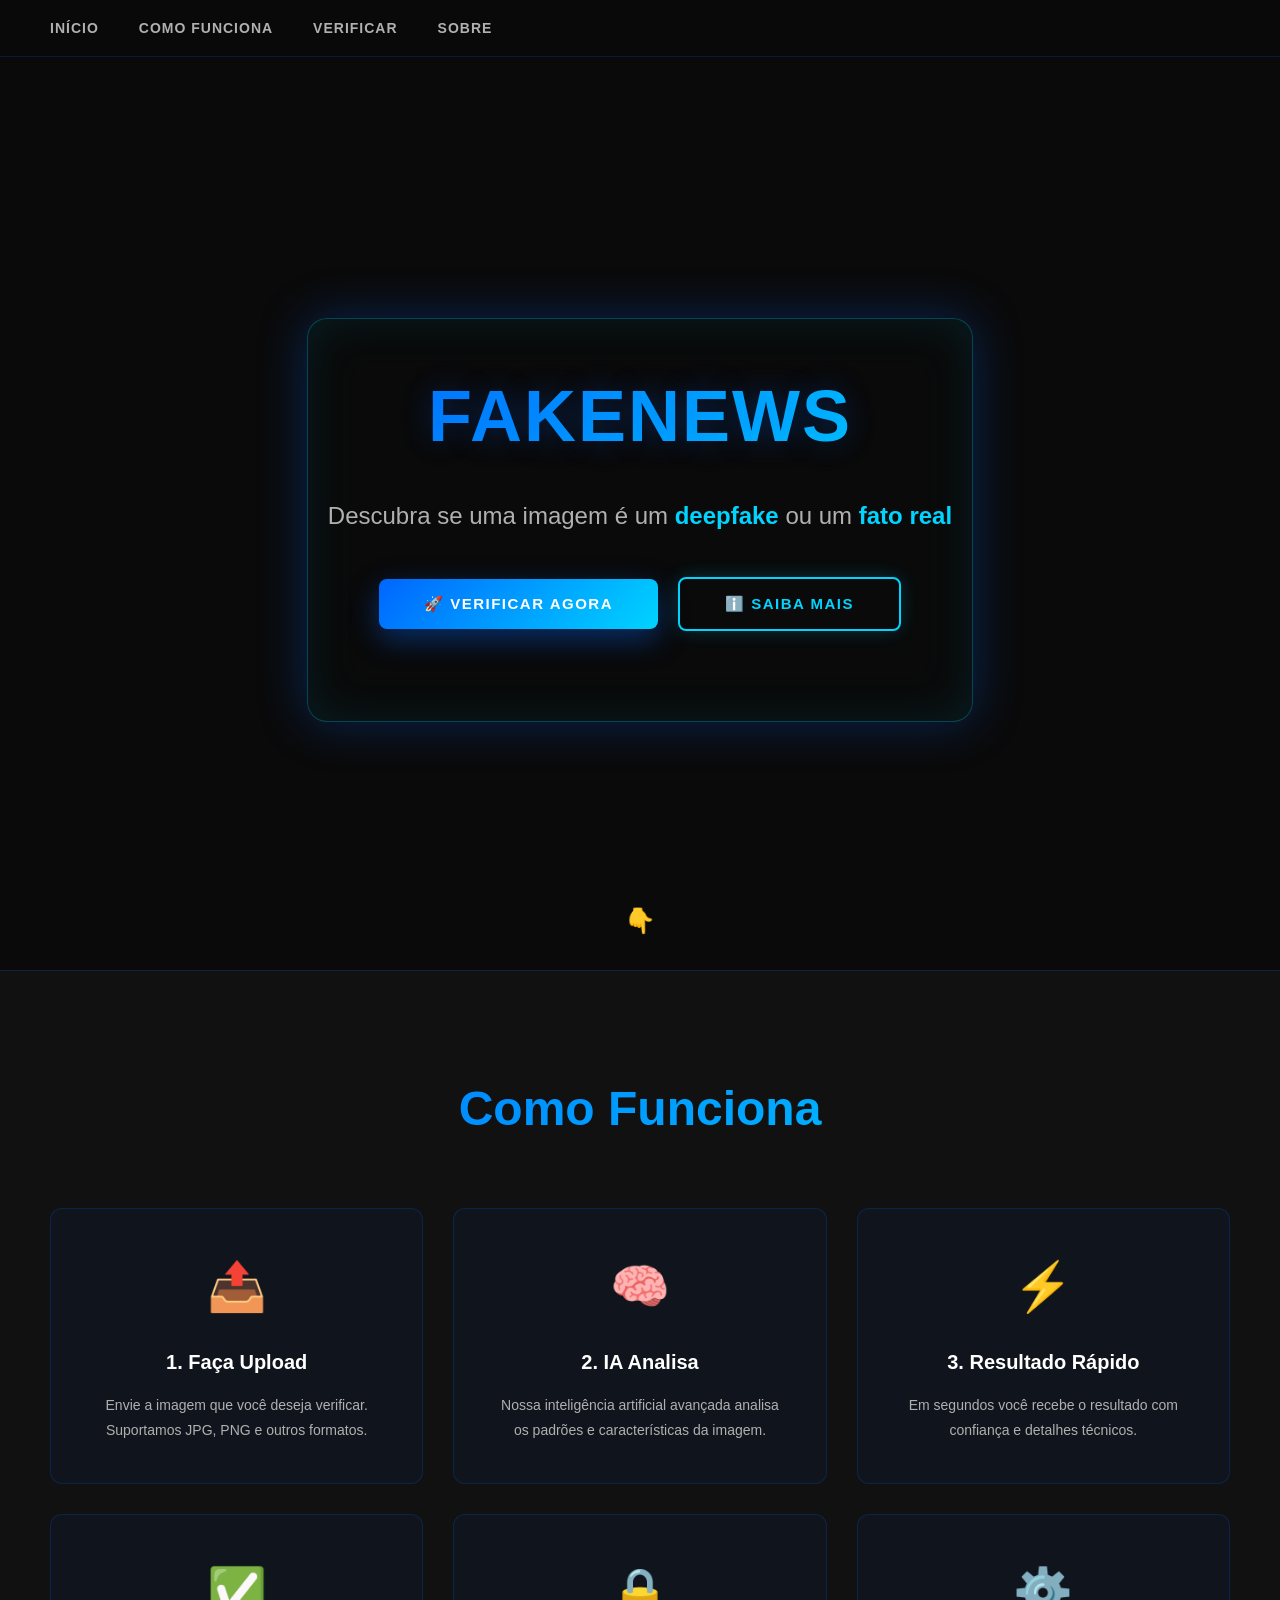
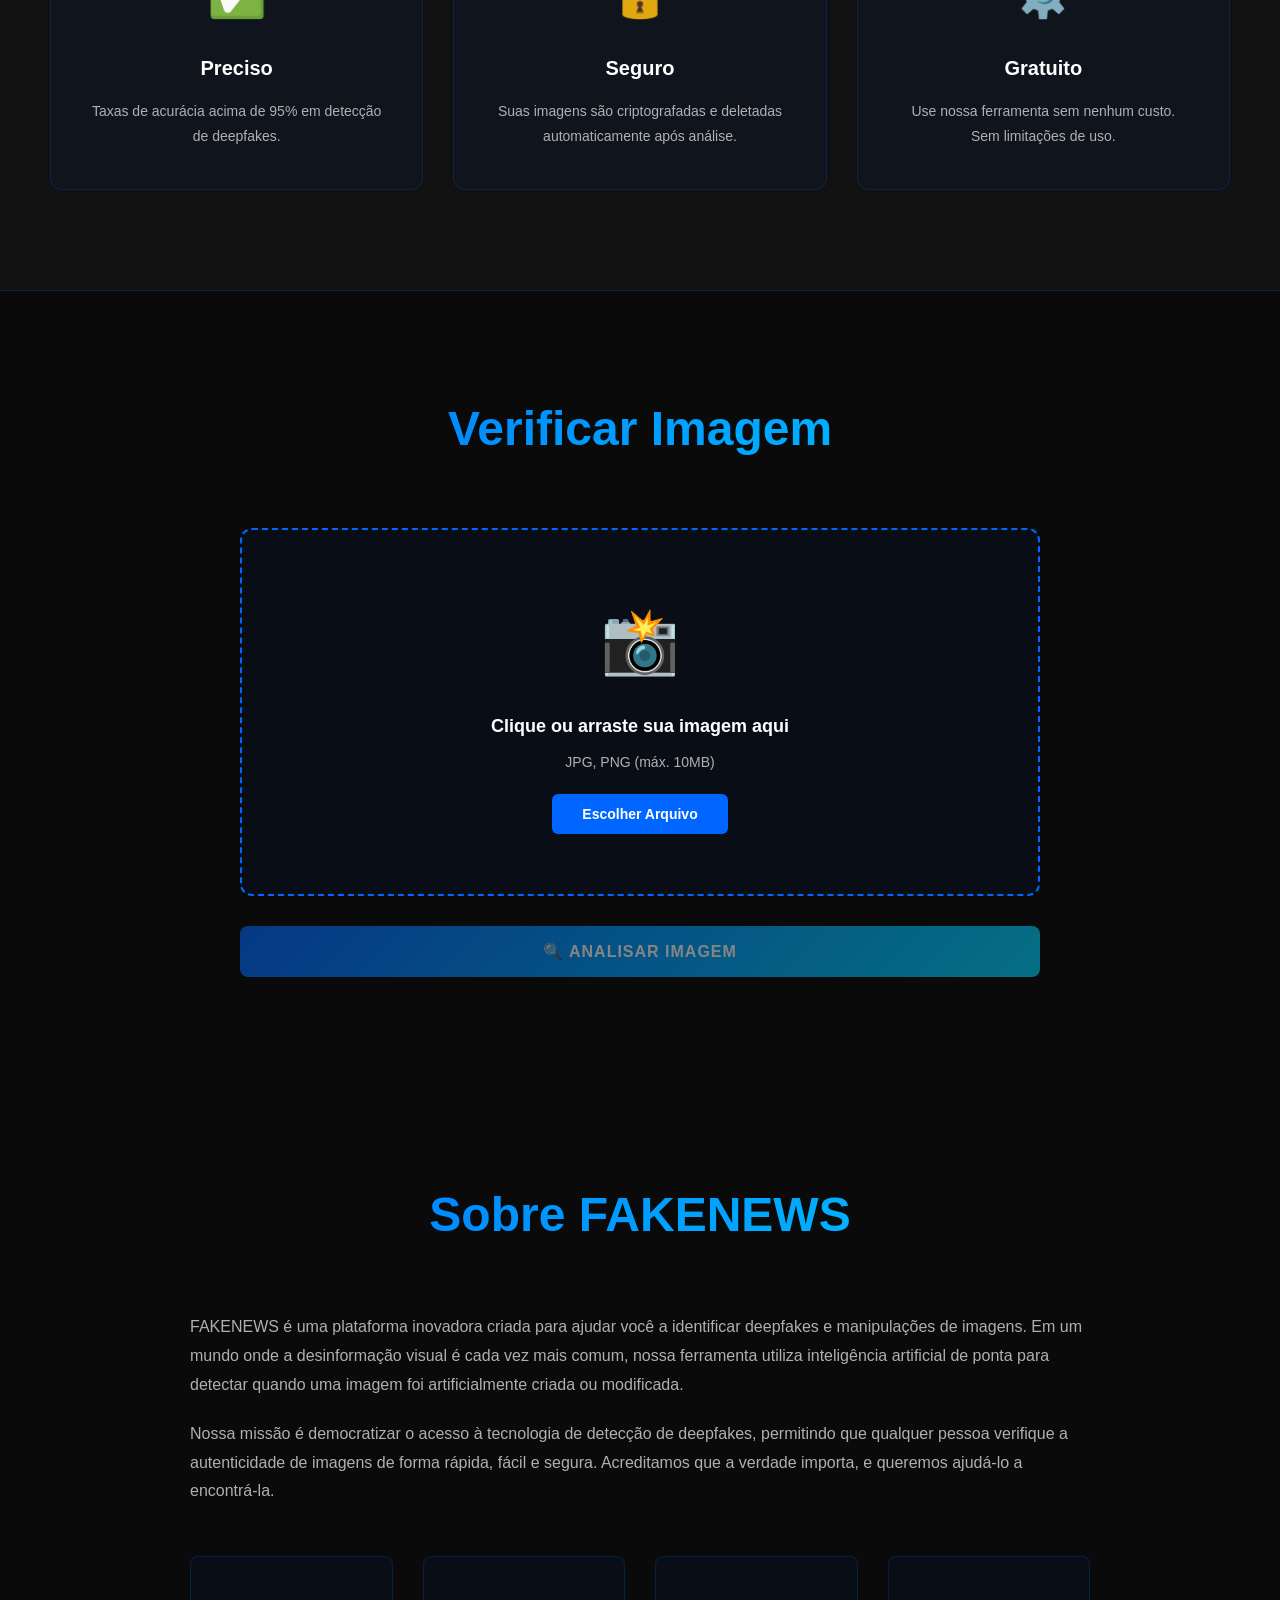
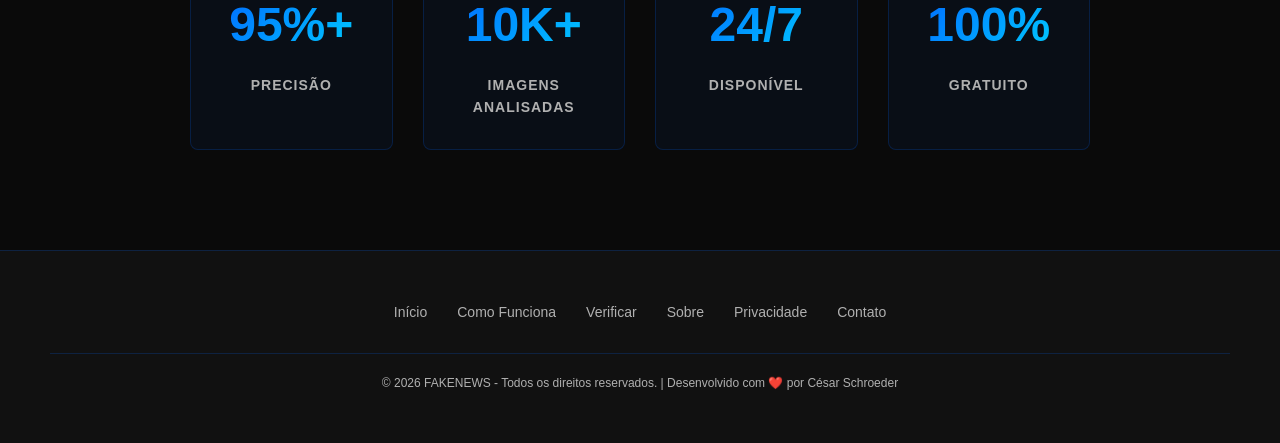
<file: site.html>
<!DOCTYPE html>
<html lang="pt-BR">

<head>
    <meta charset="UTF-8">
    <meta name="viewport" content="width=device-width, initial-scale=1.0">
    <meta name="description" content="FAKENEWS - Plataforma para verificar se uma imagem é um deepfake ou é real">
    <meta name="theme-color" content="#0066ff">
    
    <title>FAKENEWS - Verificador de Deepfakes | Verdade ou Farsa?</title>

    <!--
    ========================================
    INSTRUÇÕES DE USO:
    ========================================
    1. Coloque o arquivo "fundo-hero.png" na MESMA PASTA que este arquivo HTML
    2. Abra este arquivo no navegador
    3. A imagem "VERDADE OU FARSA" aparecerá como fundo da página inicial
    
    Se a imagem não aparecer:
    - Verifique se o nome do arquivo está correto
    - Verifique se está na mesma pasta
    - Tente abrir com um servidor local (Python, Live Server, etc)
    
    Para usar com um servidor Python:
    python -m http.server 8000
    Depois acesse: http://localhost:8000
    ========================================
    -->

    <style>
        /* ============================================
           RESET E CONFIGURAÇÕES GLOBAIS
           ============================================ */
        * {
            margin: 0;
            padding: 0;
            box-sizing: border-box;
        }

        :root {
            --cor-principal: #0066ff;
            --cor-secundaria: #00d4ff;
            --cor-sucesso: #00ff88;
            --cor-perigo: #ff3366;
            --cor-fundo: #0a0a0a;
            --cor-fundo-2: #111111;
            --cor-texto: #ffffff;
            --cor-texto-secundaria: #b0b0b0;
            --sombra-neon: 0 0 20px rgba(0, 102, 255, 0.4);
        }

        html {
            scroll-behavior: smooth;
        }

        body {
            font-family: 'Segoe UI', Tahoma, Geneva, Verdana, sans-serif;
            overflow-x: hidden;
            background-color: var(--cor-fundo);
            color: var(--cor-texto);
            line-height: 1.6;
        }

        /* ============================================
           HEADER E NAVEGAÇÃO
           ============================================ */
        header {
            position: fixed;
            top: 0;
            width: 100%;
            background: rgba(10, 10, 10, 0.95);
            backdrop-filter: blur(10px);
            z-index: 1000;
            border-bottom: 1px solid rgba(0, 102, 255, 0.2);
        }

        nav {
            display: flex;
            justify-content: space-between;
            align-items: center;
            padding: 15px 50px;
            max-width: 1400px;
            margin: 0 auto;
            width: 100%;
        }

        .logo_nav {
            font-size: 24px;
            font-weight: 900;
            background: linear-gradient(135deg, var(--cor-principal), var(--cor-secundaria));
            -webkit-background-clip: text;
            -webkit-text-fill-color: transparent;
            background-clip: text;
            cursor: pointer;
        }

        .menu_links {
            display: flex;
            gap: 40px;
            list-style: none;
        }

        .menu_links a {
            color: var(--cor-texto-secundaria);
            text-decoration: none;
            transition: all 0.3s ease;
            font-size: 14px;
            text-transform: uppercase;
            font-weight: 600;
            letter-spacing: 1px;
        }

        .menu_links a:hover {
            color: var(--cor-secundaria);
            text-shadow: 0 0 10px var(--cor-secundaria);
        }

        .menu_toggle {
            display: none;
            flex-direction: column;
            cursor: pointer;
        }

        .menu_toggle span {
            width: 25px;
            height: 3px;
            background: var(--cor-secundaria);
            margin: 5px 0;
            transition: all 0.3s ease;
            border-radius: 2px;
        }

        /* ============================================
           SEÇÃO HERO - COM IMAGEM DE FUNDO
           ============================================ */
        .container_hero {
            width: 100%;
            min-height: 100vh;
            display: flex;
            flex-direction: column;
            justify-content: center;
            align-items: center;
            position: relative;
            overflow: hidden;
            margin-top: 70px;
        }

        /* Background com imagem "VERDADE OU FARSA" */
        .container_hero::before {
            content: '';
            position: absolute;
            top: 0;
            left: 0;
            width: 100%;
            height: 100%;
            background-image: url('C:\\Users\\Schroeder\\Downloads\\deepfake_fakenes.jpg');
            background-size: cover;
            background-position: center;
            background-repeat: no-repeat;
            background-attachment: fixed;
            z-index: -2;
        }

        /* Overlay para melhor legibilidade */
        .container_hero::after {
            content: '';
            position: absolute;
            top: 0;
            left: 0;
            width: 100%;
            height: 100%;
            background: radial-gradient(circle at 50% 50%, rgba(10, 10, 10, 0.3) 0%, rgba(10, 10, 10, 0.7) 100%);
            z-index: -1;
        }

        /* Conteúdo principal com destaque */
        .hero_content {
            position: relative;
            z-index: 1;
            text-align: center;
            padding: 40px 20px;
            max-width: 900px;
            animation: fadeInUp 1s ease-out;
            background: rgba(10, 10, 10, 0.4);
            backdrop-filter: blur(8px);
            border-radius: 20px;
            border: 1px solid rgba(0, 212, 255, 0.3);
            box-shadow: 0 0 50px rgba(0, 102, 255, 0.3),
                        inset 0 0 50px rgba(0, 212, 255, 0.1);
        }

        @keyframes fadeInUp {
            from {
                opacity: 0;
                transform: translateY(30px);
            }
            to {
                opacity: 1;
                transform: translateY(0);
            }
        }

        .logo_image {
            width: 100%;
            max-width: 300px;
            height: auto;
            margin-bottom: 30px;
            animation: slideDown 0.8s ease-out;
            filter: drop-shadow(0 0 20px var(--cor-principal));
        }

        @keyframes slideDown {
            from {
                opacity: 0;
                transform: translateY(-30px);
            }
            to {
                opacity: 1;
                transform: translateY(0);
            }
        }

        .hero_title {
            font-size: clamp(36px, 10vw, 72px);
            font-weight: 900;
            margin-bottom: 20px;
            background: linear-gradient(135deg, var(--cor-principal), var(--cor-secundaria));
            -webkit-background-clip: text;
            -webkit-text-fill-color: transparent;
            background-clip: text;
            letter-spacing: 2px;
            text-shadow: 0 0 30px rgba(0, 102, 255, 0.3);
        }

        .hero_subtitle {
            font-size: clamp(16px, 4vw, 24px);
            font-weight: 300;
            margin-bottom: 40px;
            color: var(--cor-texto-secundaria);
            line-height: 1.8;
        }

        .hero_highlight {
            color: var(--cor-secundaria);
            font-weight: 600;
        }

        .buttons_container {
            display: flex;
            flex-direction: row;
            gap: 20px;
            align-items: center;
            flex-wrap: wrap;
            justify-content: center;
            margin-bottom: 50px;
        }

        .btn {
            padding: 16px 45px;
            font-size: 15px;
            font-weight: 700;
            border: none;
            border-radius: 8px;
            cursor: pointer;
            transition: all 0.3s ease;
            text-transform: uppercase;
            letter-spacing: 1.5px;
            min-width: 220px;
        }

        .btn_primary {
            background: linear-gradient(135deg, var(--cor-principal), var(--cor-secundaria));
            color: var(--cor-texto);
            box-shadow: 0 10px 30px rgba(0, 102, 255, 0.4);
        }

        .btn_primary:hover {
            transform: translateY(-4px);
            box-shadow: 0 20px 50px rgba(0, 102, 255, 0.6);
        }

        .btn_secondary {
            background: transparent;
            color: var(--cor-secundaria);
            border: 2px solid var(--cor-secundaria);
            box-shadow: 0 0 20px rgba(0, 212, 255, 0.2);
        }

        .btn_secondary:hover {
            background: rgba(0, 212, 255, 0.1);
            box-shadow: 0 0 30px rgba(0, 212, 255, 0.4);
            transform: translateY(-4px);
        }

        .scroll_indicator {
            position: absolute;
            bottom: 30px;
            left: 50%;
            transform: translateX(-50%);
            animation: bounce 2s infinite;
            font-size: 24px;
        }

        @keyframes bounce {
            0%, 100% { transform: translateX(-50%) translateY(0); }
            50% { transform: translateX(-50%) translateY(10px); }
        }

        /* ============================================
           SEÇÃO FEATURES
           ============================================ */
        .features_section {
            width: 100%;
            padding: 100px 50px;
            background: var(--cor-fundo-2);
            border-top: 1px solid rgba(0, 102, 255, 0.2);
            border-bottom: 1px solid rgba(0, 102, 255, 0.2);
        }

        .section_title {
            text-align: center;
            font-size: clamp(32px, 6vw, 48px);
            margin-bottom: 60px;
            background: linear-gradient(135deg, var(--cor-principal), var(--cor-secundaria));
            -webkit-background-clip: text;
            -webkit-text-fill-color: transparent;
            background-clip: text;
            font-weight: 900;
        }

        .features_grid {
            display: grid;
            grid-template-columns: repeat(auto-fit, minmax(280px, 1fr));
            gap: 30px;
            max-width: 1200px;
            margin: 0 auto;
        }

        .feature_card {
            background: rgba(0, 102, 255, 0.05);
            border: 1px solid rgba(0, 102, 255, 0.2);
            padding: 40px;
            border-radius: 12px;
            transition: all 0.3s ease;
            text-align: center;
        }

        .feature_card:hover {
            background: rgba(0, 102, 255, 0.1);
            border-color: var(--cor-secundaria);
            transform: translateY(-10px);
            box-shadow: 0 20px 40px rgba(0, 102, 255, 0.2);
        }

        .feature_icon {
            font-size: 48px;
            margin-bottom: 20px;
        }

        .feature_title {
            font-size: 20px;
            font-weight: 700;
            margin-bottom: 15px;
            color: var(--cor-texto);
        }

        .feature_description {
            font-size: 14px;
            color: var(--cor-texto-secundaria);
            line-height: 1.8;
        }

        /* ============================================
           SEÇÃO UPLOAD
           ============================================ */
        .upload_section {
            width: 100%;
            padding: 100px 50px;
            background: var(--cor-fundo);
        }

        .upload_container {
            max-width: 800px;
            margin: 0 auto;
        }

        .upload_box {
            border: 2px dashed var(--cor-principal);
            border-radius: 12px;
            padding: 60px 40px;
            text-align: center;
            background: rgba(0, 102, 255, 0.05);
            transition: all 0.3s ease;
            cursor: pointer;
            margin-bottom: 30px;
        }

        .upload_box:hover {
            background: rgba(0, 102, 255, 0.1);
            border-color: var(--cor-secundaria);
            box-shadow: var(--sombra-neon);
        }

        .upload_icon {
            font-size: 64px;
            margin-bottom: 20px;
        }

        .upload_text {
            font-size: 18px;
            margin-bottom: 10px;
            font-weight: 600;
        }

        .upload_hint {
            font-size: 14px;
            color: var(--cor-texto-secundaria);
            margin-bottom: 20px;
        }

        #fileInput {
            display: none;
        }

        .file_input_btn {
            background: var(--cor-principal);
            color: white;
            padding: 12px 30px;
            border: none;
            border-radius: 6px;
            cursor: pointer;
            font-size: 14px;
            font-weight: 600;
            transition: all 0.3s ease;
        }

        .file_input_btn:hover {
            background: var(--cor-secundaria);
            transform: scale(1.05);
        }

        .preview_area {
            margin-top: 30px;
        }

        .preview_image {
            max-width: 100%;
            max-height: 400px;
            border-radius: 8px;
            margin-bottom: 20px;
            border: 1px solid rgba(0, 102, 255, 0.3);
        }

        .analyze_btn {
            width: 100%;
            padding: 16px;
            background: linear-gradient(135deg, var(--cor-principal), var(--cor-secundaria));
            color: white;
            border: none;
            border-radius: 8px;
            font-size: 16px;
            font-weight: 700;
            cursor: pointer;
            transition: all 0.3s ease;
            text-transform: uppercase;
            letter-spacing: 1px;
        }

        .analyze_btn:hover {
            transform: translateY(-3px);
            box-shadow: 0 15px 40px rgba(0, 102, 255, 0.4);
        }

        .analyze_btn:disabled {
            opacity: 0.5;
            cursor: not-allowed;
            transform: none;
        }

        /* ============================================
           SEÇÃO RESULTADOS
           ============================================ */
        .results_section {
            width: 100%;
            padding: 100px 50px;
            background: var(--cor-fundo-2);
            display: none;
        }

        .results_section.active {
            display: block;
        }

        .result_card {
            max-width: 800px;
            margin: 0 auto;
            background: rgba(0, 102, 255, 0.05);
            border: 2px solid rgba(0, 102, 255, 0.3);
            border-radius: 12px;
            padding: 40px;
        }

        .result_header {
            text-align: center;
            margin-bottom: 40px;
        }

        .result_badge {
            display: inline-block;
            padding: 12px 30px;
            border-radius: 50px;
            font-size: 16px;
            font-weight: 700;
            margin-bottom: 20px;
            text-transform: uppercase;
            letter-spacing: 1px;
        }

        .badge_fake {
            background: rgba(255, 51, 102, 0.2);
            color: var(--cor-perigo);
            border: 1px solid var(--cor-perigo);
        }

        .badge_real {
            background: rgba(0, 255, 136, 0.2);
            color: var(--cor-sucesso);
            border: 1px solid var(--cor-sucesso);
        }

        .result_confidence {
            font-size: 48px;
            font-weight: 900;
            margin-bottom: 10px;
            background: linear-gradient(135deg, var(--cor-principal), var(--cor-secundaria));
            -webkit-background-clip: text;
            -webkit-text-fill-color: transparent;
            background-clip: text;
        }

        .result_message {
            font-size: 18px;
            margin-bottom: 30px;
            color: var(--cor-texto);
        }

        .result_details {
            background: rgba(0, 0, 0, 0.3);
            padding: 20px;
            border-radius: 8px;
            margin-bottom: 20px;
        }

        .detail_item {
            display: flex;
            justify-content: space-between;
            padding: 10px 0;
            border-bottom: 1px solid rgba(0, 102, 255, 0.2);
        }

        .detail_item:last-child {
            border-bottom: none;
        }

        .detail_label {
            color: var(--cor-texto-secundaria);
            font-weight: 600;
        }

        .detail_value {
            color: var(--cor-secundaria);
            font-weight: 700;
        }

        .confidence_bar {
            width: 100%;
            height: 8px;
            background: rgba(0, 102, 255, 0.2);
            border-radius: 4px;
            overflow: hidden;
            margin: 20px 0;
        }

        .confidence_fill {
            height: 100%;
            background: linear-gradient(90deg, var(--cor-principal), var(--cor-secundaria));
            transition: width 1s ease-out;
        }

        .new_analysis_btn {
            width: 100%;
            padding: 16px;
            background: var(--cor-principal);
            color: white;
            border: none;
            border-radius: 8px;
            font-size: 16px;
            font-weight: 700;
            cursor: pointer;
            transition: all 0.3s ease;
            text-transform: uppercase;
            letter-spacing: 1px;
            margin-top: 20px;
        }

        .new_analysis_btn:hover {
            background: var(--cor-secundaria);
            transform: translateY(-3px);
        }

        /* ============================================
           SEÇÃO SOBRE
           ============================================ */
        .about_section {
            width: 100%;
            padding: 100px 50px;
            background: var(--cor-fundo);
        }

        .about_content {
            max-width: 900px;
            margin: 0 auto;
        }

        .about_text {
            font-size: 16px;
            line-height: 1.8;
            color: var(--cor-texto-secundaria);
            margin-bottom: 20px;
        }

        .stats_container {
            display: grid;
            grid-template-columns: repeat(auto-fit, minmax(200px, 1fr));
            gap: 30px;
            margin-top: 50px;
        }

        .stat_box {
            text-align: center;
            padding: 30px;
            background: rgba(0, 102, 255, 0.05);
            border: 1px solid rgba(0, 102, 255, 0.2);
            border-radius: 8px;
        }

        .stat_number {
            font-size: clamp(32px, 6vw, 48px);
            font-weight: 900;
            background: linear-gradient(135deg, var(--cor-principal), var(--cor-secundaria));
            -webkit-background-clip: text;
            -webkit-text-fill-color: transparent;
            background-clip: text;
            margin-bottom: 10px;
        }

        .stat_label {
            font-size: 14px;
            color: var(--cor-texto-secundaria);
            text-transform: uppercase;
            font-weight: 600;
            letter-spacing: 1px;
        }

        /* ============================================
           FOOTER
           ============================================ */
        footer {
            width: 100%;
            padding: 50px;
            background: var(--cor-fundo-2);
            border-top: 1px solid rgba(0, 102, 255, 0.2);
            text-align: center;
            color: var(--cor-texto-secundaria);
        }

        .footer_content {
            max-width: 1200px;
            margin: 0 auto;
        }

        .footer_links {
            display: flex;
            justify-content: center;
            gap: 30px;
            margin-bottom: 30px;
            flex-wrap: wrap;
        }

        .footer_links a {
            color: var(--cor-texto-secundaria);
            text-decoration: none;
            transition: all 0.3s ease;
            font-size: 14px;
        }

        .footer_links a:hover {
            color: var(--cor-secundaria);
        }

        .footer_bottom {
            font-size: 12px;
            padding-top: 20px;
            border-top: 1px solid rgba(0, 102, 255, 0.2);
        }

        /* ============================================
           RESPONSIVIDADE
           ============================================ */
        @media (max-width: 1024px) {
            nav {
                padding: 15px 30px;
            }

            .menu_links {
                gap: 20px;
            }

            .features_section,
            .upload_section,
            .about_section {
                padding: 60px 30px;
            }

            .buttons_container {
                flex-direction: column;
                gap: 15px;
            }

            .btn {
                min-width: 100%;
            }
        }

        @media (max-width: 768px) {
            nav {
                padding: 15px 20px;
            }

            .menu_toggle {
                display: flex;
            }

            .menu_links {
                display: none;
                position: absolute;
                top: 70px;
                left: 0;
                width: 100%;
                flex-direction: column;
                background: rgba(10, 10, 10, 0.95);
                padding: 20px;
                gap: 20px;
            }

            .menu_links.active {
                display: flex;
            }

            .container_hero {
                margin-top: 60px;
            }

            .hero_content {
                padding: 30px 15px;
                border-radius: 15px;
            }

            .hero_title {
                font-size: 32px;
            }

            .hero_subtitle {
                font-size: 16px;
            }

            .buttons_container {
                flex-direction: column;
                width: 100%;
                padding: 0 20px;
            }

            .btn {
                min-width: 100%;
                width: 100%;
            }

            .logo_image {
                max-width: 200px;
            }

            .features_section,
            .upload_section,
            .about_section {
                padding: 50px 20px;
            }

            .section_title {
                font-size: 28px;
                margin-bottom: 40px;
            }

            .upload_box {
                padding: 40px 20px;
            }

            .upload_icon {
                font-size: 48px;
            }

            .feature_card {
                padding: 25px;
            }

            footer {
                padding: 30px 20px;
            }

            .footer_links {
                gap: 15px;
                flex-direction: column;
            }
        }

        @media (max-width: 480px) {
            nav {
                padding: 12px 15px;
            }

            .logo_nav {
                font-size: 18px;
            }

            .hero_content {
                padding: 20px 15px;
                border-radius: 12px;
            }

            .hero_title {
                font-size: 24px;
                margin-bottom: 15px;
            }

            .hero_subtitle {
                font-size: 14px;
                margin-bottom: 25px;
            }

            .buttons_container {
                gap: 10px;
            }

            .btn {
                padding: 12px 25px;
                font-size: 13px;
                min-width: auto;
            }

            .logo_image {
                max-width: 150px;
                margin-bottom: 20px;
            }

            .scroll_indicator {
                bottom: 15px;
            }

            .features_grid {
                grid-template-columns: 1fr;
                gap: 20px;
            }

            .feature_card {
                padding: 20px;
            }

            .feature_icon {
                font-size: 36px;
            }

            .upload_box {
                padding: 30px 15px;
            }

            .upload_icon {
                font-size: 40px;
            }

            .result_badge {
                font-size: 13px;
                padding: 10px 20px;
            }

            .result_confidence {
                font-size: 36px;
            }

            .section_title {
                font-size: 22px;
            }

            .stats_container {
                grid-template-columns: 1fr;
                gap: 15px;
            }
        }

        /* Loading Animation */
        .loading {
            display: inline-block;
            width: 20px;
            height: 20px;
            border: 3px solid rgba(0, 102, 255, 0.3);
            border-radius: 50%;
            border-top-color: var(--cor-secundaria);
            animation: spin 1s ease-in-out infinite;
        }

        @keyframes spin {
            to { transform: rotate(360deg); }
        }
    </style>

</head>

<body>

    <!-- ============================================
         HEADER / NAVEGAÇÃO
         ============================================ -->
    <header>
        <nav>
            <!-- <div class="logo_nav">🔍 FAKENEWS</div> -->
            <ul class="menu_links">
                <li><a href="#inicio">Início</a></li>
                <li><a href="#funciona">Como Funciona</a></li>
                <li><a href="#verificar">Verificar</a></li>
                <li><a href="#sobre">Sobre</a></li>
            </ul>
            <div class="menu_toggle">
                <span></span>
                <span></span>
                <span></span>
            </div>
        </nav>
    </header>

    <!-- ============================================
         SEÇÃO HERO - COM IMAGEM "VERDADE OU FARSA"
         ============================================ -->
    <section class="container_hero" id="inicio">
        <div class="hero_content">
           <!--  <div class="logo_image">🔍</div> -->

            <h1 class="hero_title">FAKENEWS</h1>

            <p class="hero_subtitle">
                Descubra se uma imagem é um <span class="hero_highlight">deepfake</span> ou um <span class="hero_highlight">fato real</span>
            </p>

            <div class="buttons_container">
                <button class="btn btn_primary" onclick="scrollToSection('#verificar')">
                    🚀 Verificar Agora
                </button>
                <button class="btn btn_secondary" onclick="scrollToSection('#como-funciona')">
                    ℹ️ Saiba Mais
                </button>
            </div>
        </div>

        <div class="scroll_indicator">👇</div>
    </section>

    
    <!-- ============================================
         SEÇÃO FEATURES / COMO FUNCIONA
         ============================================ -->
    <section class="features_section" id="como-funciona">
        <h2 class="section_title">Como Funciona</h2>

        <div class="features_grid">
            <div class="feature_card">
                <div class="feature_icon">📤</div>
                <h3 class="feature_title">1. Faça Upload</h3>
                <p class="feature_description">
                    Envie a imagem que você deseja verificar. Suportamos JPG, PNG e outros formatos.
                </p>
            </div>

            <div class="feature_card">
                <div class="feature_icon">🧠</div>
                <h3 class="feature_title">2. IA Analisa</h3>
                <p class="feature_description">
                    Nossa inteligência artificial avançada analisa os padrões e características da imagem.
                </p>
            </div>

            <div class="feature_card">
                <div class="feature_icon">⚡</div>
                <h3 class="feature_title">3. Resultado Rápido</h3>
                <p class="feature_description">
                    Em segundos você recebe o resultado com confiança e detalhes técnicos.
                </p>
            </div>

            <div class="feature_card">
                <div class="feature_icon">✅</div>
                <h3 class="feature_title">Preciso</h3>
                <p class="feature_description">
                    Taxas de acurácia acima de 95% em detecção de deepfakes.
                </p>
            </div>

            <div class="feature_card">
                <div class="feature_icon">🔒</div>
                <h3 class="feature_title">Seguro</h3>
                <p class="feature_description">
                    Suas imagens são criptografadas e deletadas automaticamente após análise.
                </p>
            </div>

            <div class="feature_card">
                <div class="feature_icon">⚙️</div>
                <h3 class="feature_title">Gratuito</h3>
                <p class="feature_description">
                    Use nossa ferramenta sem nenhum custo. Sem limitações de uso.
                </p>
            </div>
        </div>
    </section>

    <!-- ============================================
         SEÇÃO UPLOAD
         ============================================ -->
    <section class="upload_section" id="verificar">
        <h2 class="section_title">Verificar Imagem</h2>

        <div class="upload_container">
            <div class="upload_box" onclick="document.getElementById('fileInput').click()">
                <div class="upload_icon">📸</div>
                <p class="upload_text">Clique ou arraste sua imagem aqui</p>
                <p class="upload_hint">JPG, PNG (máx. 10MB)</p>
                <button class="file_input_btn" onclick="event.stopPropagation()">
                    Escolher Arquivo
                </button>
            </div>

            <input 
                type="file" 
                id="fileInput" 
                accept="image/*"
                onchange="handleFileSelect(event)"
            >

            <div class="preview_area" id="previewArea">
                <img id="previewImage" class="preview_image" style="display: none;">
            </div>

            <button 
                class="analyze_btn" 
                id="analyzeBtn" 
                onclick="analyzeImage()" 
                disabled
            >
                🔍 Analisar Imagem
            </button>
        </div>
    </section>

    <!-- ============================================
         SEÇÃO RESULTADOS
         ============================================ -->
    <section class="results_section" id="resultados">
        <h2 class="section_title">Resultado da Análise</h2>

        <div class="result_card">
            <div class="result_header">
                <div class="result_badge" id="resultBadge">
                    Analisando...
                </div>
                <div class="result_confidence" id="resultConfidence">
                    --
                </div>
                <p class="result_message" id="resultMessage">
                    Analisando sua imagem...
                </p>
            </div>

            <div class="result_details">
                <div class="detail_item">
                    <span class="detail_label">Classificação:</span>
                    <span class="detail_value" id="detailClassification">-</span>
                </div>
                <div class="detail_item">
                    <span class="detail_label">Nível de Confiança:</span>
                    <span class="detail_value" id="detailConfidence">-</span>
                </div>
                <div class="detail_item">
                    <span class="detail_label">Artefatos Detectados:</span>
                    <span class="detail_value" id="detailArtefacts">-</span>
                </div>
                <div class="detail_item">
                    <span class="detail_label">Processamento:</span>
                    <span class="detail_value" id="detailProcessing">-</span>
                </div>
            </div>

            <div class="confidence_bar">
                <div class="confidence_fill" id="confidenceFill" style="width: 0%;"></div>
            </div>

            <button class="new_analysis_btn" onclick="resetAnalysis()">
                🔄 Nova Análise
            </button>
        </div>
    </section>

    <!-- ============================================
         SEÇÃO SOBRE
         ============================================ -->
    <section class="about_section" id="sobre">
        <h2 class="section_title">Sobre FAKENEWS</h2>

        <div class="about_content">
            <p class="about_text">
                FAKENEWS é uma plataforma inovadora criada para ajudar você a identificar deepfakes e manipulações de imagens. 
                Em um mundo onde a desinformação visual é cada vez mais comum, nossa ferramenta utiliza inteligência artificial 
                de ponta para detectar quando uma imagem foi artificialmente criada ou modificada.
            </p>

            <p class="about_text">
                Nossa missão é democratizar o acesso à tecnologia de detecção de deepfakes, permitindo que qualquer pessoa 
                verifique a autenticidade de imagens de forma rápida, fácil e segura. Acreditamos que a verdade importa, 
                e queremos ajudá-lo a encontrá-la.
            </p>

            <div class="stats_container">
                <div class="stat_box">
                    <div class="stat_number">95%+</div>
                    <div class="stat_label">Precisão</div>
                </div>

                <div class="stat_box">
                    <div class="stat_number">10K+</div>
                    <div class="stat_label">Imagens Analisadas</div>
                </div>

                <div class="stat_box">
                    <div class="stat_number">24/7</div>
                    <div class="stat_label">Disponível</div>
                </div>

                <div class="stat_box">
                    <div class="stat_number">100%</div>
                    <div class="stat_label">Gratuito</div>
                </div>
            </div>
        </div>
    </section>

    <!-- ============================================
         FOOTER
         ============================================ -->
    <footer>
        <div class="footer_content">
            <div class="footer_links">
                <a href="#inicio">Início</a>
                <a href="#como-funciona">Como Funciona</a>
                <a href="#verificar">Verificar</a>
                <a href="#sobre">Sobre</a>
                <a href="#">Privacidade</a>
                <a href="#">Contato</a>
            </div>

            <div class="footer_bottom">
                <p>&copy; 2026 FAKENEWS - Todos os direitos reservados. | Desenvolvido com ❤️ por César Schroeder</p>
            </div>
        </div>
    </footer>

    <!-- ============================================
         JAVASCRIPT
         ============================================ -->
    <script>
        // ========== Menu Mobile ==========
        const menuToggle = document.querySelector('.menu_toggle');
        const menuLinks = document.querySelector('.menu_links');

        menuToggle.addEventListener('click', () => {
            menuLinks.classList.toggle('active');
        });

        menuLinks.querySelectorAll('a').forEach(link => {
            link.addEventListener('click', () => {
                menuLinks.classList.remove('active');
            });
        });

        // ========== Scroll Suave ==========
        function scrollToSection(selector) {
            const element = document.querySelector(selector);
            element.scrollIntoView({ behavior: 'smooth' });
        }

        // ========== Upload de Arquivo ==========
        let selectedFile = null;

        function handleFileSelect(event) {
            const file = event.target.files[0];
            
            if (file && file.type.startsWith('image/')) {
                selectedFile = file;
                
                // Preview da imagem
                const reader = new FileReader();
                reader.onload = (e) => {
                    const preview = document.getElementById('previewImage');
                    preview.src = e.target.result;
                    preview.style.display = 'block';
                    
                    document.getElementById('analyzeBtn').disabled = false;
                };
                reader.readAsDataURL(file);
            } else {
                alert('Por favor, selecione um arquivo de imagem válido.');
            }
        }

        // Drag and Drop
        const uploadBox = document.querySelector('.upload_box');

        uploadBox.addEventListener('dragover', (e) => {
            e.preventDefault();
            uploadBox.style.background = 'rgba(0, 102, 255, 0.15)';
        });

        uploadBox.addEventListener('dragleave', () => {
            uploadBox.style.background = 'rgba(0, 102, 255, 0.05)';
        });

        uploadBox.addEventListener('drop', (e) => {
            e.preventDefault();
            uploadBox.style.background = 'rgba(0, 102, 255, 0.05)';
            
            const files = e.dataTransfer.files;
            if (files.length > 0) {
                document.getElementById('fileInput').files = files;
                handleFileSelect({ target: { files: files } });
            }
        });

        // ========== Análise de Imagem ==========
        function analyzeImage() {
            if (!selectedFile) {
                alert('Por favor, selecione uma imagem primeiro.');
                return;
            }

            // Mostrar seção de resultados
            document.getElementById('resultados').classList.add('active');
            document.querySelector('.results_section').scrollIntoView({ behavior: 'smooth' });

            // Simular análise
            const analyzeBtn = document.getElementById('analyzeBtn');
            analyzeBtn.disabled = true;
            analyzeBtn.innerHTML = '<span class="loading"></span> Analisando...';

            // Simular delay da análise
            setTimeout(() => {
                // Gerar resultado aleatório para demonstração
                const isFake = Math.random() > 0.5;
                const confidence = Math.floor(Math.random() * 30) + 70; // 70-100%

                displayResult(isFake, confidence);

                analyzeBtn.disabled = false;
                analyzeBtn.innerHTML = '🔍 Analisar Imagem';
            }, 2500);
        }

        function displayResult(isFake, confidence) {
            const badge = document.getElementById('resultBadge');
            const confidenceDisplay = document.getElementById('resultConfidence');
            const message = document.getElementById('resultMessage');
            const classification = document.getElementById('detailClassification');
            const confidenceDetail = document.getElementById('detailConfidence');
            const artefacts = document.getElementById('detailArtefacts');
            const processing = document.getElementById('detailProcessing');
            const confidenceFill = document.getElementById('confidenceFill');

            if (isFake) {
                badge.className = 'result_badge badge_fake';
                badge.textContent = '⚠️ PROVÁVEL DEEPFAKE';
                message.textContent = 'Esta imagem apresenta características consistentes com um deepfake.';
                classification.textContent = 'Deepfake Detectado';
                artefacts.textContent = 'Múltiplos artefatos encontrados';
            } else {
                badge.className = 'result_badge badge_real';
                badge.textContent = '✅ PROVAVELMENTE REAL';
                message.textContent = 'Esta imagem passou na verificação de autenticidade.';
                classification.textContent = 'Imagem Autêntica';
                artefacts.textContent = 'Nenhum artefato suspeito';
            }

            confidenceDisplay.textContent = confidence + '%';
            confidenceDetail.textContent = confidence + '%';
            processing.textContent = '245ms';
            confidenceFill.style.width = confidence + '%';
        }

        function resetAnalysis() {
            selectedFile = null;
            document.getElementById('fileInput').value = '';
            document.getElementById('previewImage').style.display = 'none';
            document.getElementById('analyzeBtn').disabled = true;
            document.getElementById('resultados').classList.remove('active');
            document.querySelector('.upload_section').scrollIntoView({ behavior: 'smooth' });
        }

        // ========== Efeito de Parallax (opcional) ==========
        window.addEventListener('scroll', () => {
            const hero = document.querySelector('.container_hero');
            const scrollPosition = window.pageYOffset;
            hero.style.transform = `translateY(${scrollPosition * 0.5}px)`;
        });
    </script>

</body>

</html>
</file>
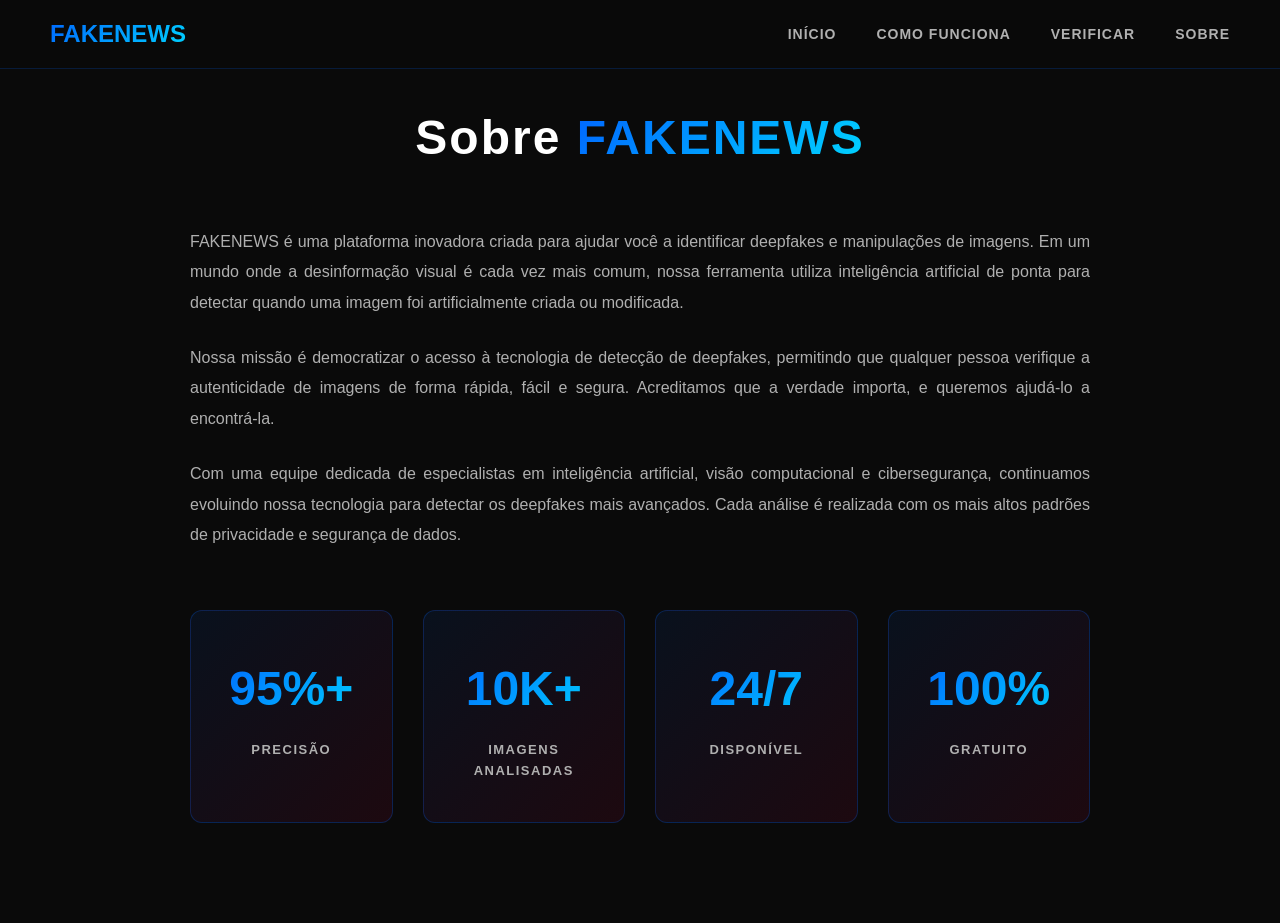
<file: sobre.html>
<!DOCTYPE html>
<html lang="pt-BR">

<head>
    <meta charset="UTF-8">
    <meta name="viewport" content="width=device-width, initial-scale=1.0">
    <meta name="description" content="FAKENEWS - Sobre">
    
    <title>FAKENEWS - Sobre</title>
    <link rel="stylesheet" href="site.css">
    <style>
        /* ============================================
           SEÇÃO SOBRE
           ============================================ */
        .about_section {
            width: 100%;
            padding: 100px 50px;
            background-color: var(--cor-fundo);
            min-height: calc(100vh - 70px);
            display: flex;
            align-items: center;
            justify-content: center;
        }

        .about_content {
            max-width: 900px;
            width: 100%;
        }

        .section_title {
            text-align: center;
            font-size: clamp(32px, 6vw, 48px);
            margin-bottom: 50px;
            color: var(--cor-texto);
            font-weight: 900;
            letter-spacing: 2px;
        }

        .section_title span {
            background: linear-gradient(135deg, var(--cor-principal), var(--cor-secundaria));
            -webkit-background-clip: text;
            -webkit-text-fill-color: transparent;
            background-clip: text;
        }

        .about_text {
            font-size: 16px;
            line-height: 1.9;
            color: var(--cor-texto-secundaria);
            margin-bottom: 25px;
            text-align: justify;
        }

        .stats_container {
            display: grid;
            grid-template-columns: repeat(auto-fit, minmax(200px, 1fr));
            gap: 30px;
            margin-top: 60px;
        }

        .stat_box {
            text-align: center;
            padding: 40px 30px;
            background: linear-gradient(135deg, rgba(0, 102, 255, 0.08) 0%, rgba(255, 0, 85, 0.08) 100%);
            border: 1px solid rgba(0, 102, 255, 0.25);
            border-radius: 12px;
            transition: all 0.3s ease;
        }

        .stat_box:hover {
            border-color: var(--cor-secundaria);
            transform: translateY(-8px);
            box-shadow: 0 15px 40px rgba(0, 212, 255, 0.2);
        }

        .stat_number {
            font-size: clamp(32px, 6vw, 48px);
            font-weight: 900;
            background: linear-gradient(135deg, var(--cor-principal), var(--cor-secundaria));
            -webkit-background-clip: text;
            -webkit-text-fill-color: transparent;
            background-clip: text;
            margin-bottom: 12px;
        }

        .stat_label {
            font-size: 13px;
            color: var(--cor-texto-secundaria);
            text-transform: uppercase;
            font-weight: 800;
            letter-spacing: 1.5px;
        }

        /* Responsivo */
        @media (max-width: 768px) {
            .about_section {
                padding: 60px 20px;
            }

            .section_title {
                margin-bottom: 40px;
            }

            .about_text {
                text-align: left;
            }

            .stats_container {
                gap: 20px;
                margin-top: 50px;
            }

            .stat_box {
                padding: 30px 20px;
            }
        }
    </style>
</head>

<body>
    <!-- HEADER -->
    <header>
        <nav>
            <div class="logo_nav">FAKENEWS</div>
            <ul class="menu_links">
                <li><a href="index.html">Início</a></li>
                <li><a href="funciona.html">Como Funciona</a></li>
                <li><a href="verificar.html">Verificar</a></li>
                <li><a href="sobre.html">Sobre</a></li>
            </ul>
            <div class="menu_toggle">
                <span></span>
                <span></span>
                <span></span>
            </div>
        </nav>
    </header>

    <!-- SEÇÃO SOBRE -->
    <section class="about_section" id="sobre">
        <div class="about_content">
            <h1 class="section_title">Sobre <span>FAKENEWS</span></h1>

            <p class="about_text">
                FAKENEWS é uma plataforma inovadora criada para ajudar você a identificar deepfakes e manipulações de imagens. 
                Em um mundo onde a desinformação visual é cada vez mais comum, nossa ferramenta utiliza inteligência artificial 
                de ponta para detectar quando uma imagem foi artificialmente criada ou modificada.
            </p>

            <p class="about_text">
                Nossa missão é democratizar o acesso à tecnologia de detecção de deepfakes, permitindo que qualquer pessoa 
                verifique a autenticidade de imagens de forma rápida, fácil e segura. Acreditamos que a verdade importa, 
                e queremos ajudá-lo a encontrá-la.
            </p>

            <p class="about_text">
                Com uma equipe dedicada de especialistas em inteligência artificial, visão computacional e cibersegurança,
                continuamos evoluindo nossa tecnologia para detectar os deepfakes mais avançados. Cada análise é realizada
                com os mais altos padrões de privacidade e segurança de dados.
            </p>

            <div class="stats_container">
                <div class="stat_box">
                    <div class="stat_number">95%+</div>
                    <div class="stat_label">Precisão</div>
                </div>

                <div class="stat_box">
                    <div class="stat_number">10K+</div>
                    <div class="stat_label">Imagens Analisadas</div>
                </div>

                <div class="stat_box">
                    <div class="stat_number">24/7</div>
                    <div class="stat_label">Disponível</div>
                </div>

                <div class="stat_box">
                    <div class="stat_number">100%</div>
                    <div class="stat_label">Gratuito</div>
                </div>
            </div>
        </div>
    </section>

    <!-- FOOTER -->
<!--     <footer>
        <div class="footer_content">
            <div class="footer_links">
                <a href="index.html">Início</a>
                <a href="funciona.html">Como Funciona</a>
                <a href="verificar.html">Verificar</a>
                <a href="sobre.html">Sobre</a>
                <a href="#">Privacidade</a>
                <a href="#">Contato</a>
            </div>

            <div class="footer_bottom">
                <p>&copy; 2026 FAKENEWS - Todos os direitos reservados. | Desenvolvido com ❤️ por César Schroeder</p>
            </div>
        </div>
    </footer>

    <script src="menu.js"></script> -->
</body>

</html>
</file>
<file: site.css>
/* ═════════════════════════════════════════════════════════════════════════════
   FAKENEWS - CSS GLOBAL COMPARTILHADO
   Reset, Header, Footer, Variáveis
   ═════════════════════════════════════════════════════════════════════════════ */

/* RESET E CONFIGURAÇÕES GLOBAIS */
* {
    margin: 0;
    padding: 0;
    box-sizing: border-box;
}

:root {
    --cor-principal: #0066ff;
    --cor-secundaria: #00d4ff;
    --cor-sucesso: #00ff88;
    --cor-perigo: #ff3366;
    --cor-fundo: #0a0a0a;
    --cor-fundo-2: #111111;
    --cor-texto: #ffffff;
    --cor-texto-secundaria: #b0b0b0;
    --sombra-neon: 0 0 20px rgba(0, 102, 255, 0.4);
}

html {
    scroll-behavior: smooth;
}

body {
    font-family: 'Segoe UI', Tahoma, Geneva, Verdana, sans-serif;
    overflow-x: hidden;
    background-color: var(--cor-fundo);
    color: var(--cor-texto);
    line-height: 1.6;
}

/* ═════════════════════════════════════════════════════════════════════════════
   HEADER / NAVEGAÇÃO (Aparece em todas as páginas)
   ═════════════════════════════════════════════════════════════════════════════ */

header {
    position: fixed;
    top: 0;
    width: 100%;
    background: rgba(10, 10, 10, 0.95);
    backdrop-filter: blur(10px);
    z-index: 1000;
    border-bottom: 1px solid rgba(0, 102, 255, 0.2);
}

nav {
    display: flex;
    justify-content: space-between;
    align-items: center;
    padding: 15px 50px;
    max-width: 1400px;
    margin: 0 auto;
    width: 100%;
}

.logo_nav {
    font-size: 24px;
    font-weight: 900;
    background: linear-gradient(135deg, var(--cor-principal), var(--cor-secundaria));
    -webkit-background-clip: text;
    -webkit-text-fill-color: transparent;
    background-clip: text;
    cursor: pointer;
}

.menu_links {
    display: flex;
    gap: 40px;
    list-style: none;
}

.menu_links a {
    color: var(--cor-texto-secundaria);
    text-decoration: none;
    transition: all 0.3s ease;
    font-size: 14px;
    text-transform: uppercase;
    font-weight: 600;
    letter-spacing: 1px;
}

.menu_links a:hover {
    color: var(--cor-secundaria);
    text-shadow: 0 0 10px var(--cor-secundaria);
}

.menu_toggle {
    display: none;
    flex-direction: column;
    cursor: pointer;
}

.menu_toggle span {
    width: 25px;
    height: 3px;
    background: var(--cor-secundaria);
    margin: 5px 0;
    transition: all 0.3s ease;
    border-radius: 2px;
}

/* ═════════════════════════════════════════════════════════════════════════════
   FOOTER (Aparece em todas as páginas)
   ═════════════════════════════════════════════════════════════════════════════ */

footer {
    width: 100%;
    padding: 60px 50px;
    background: #000000;
    border-top: 1px solid rgba(0, 102, 255, 0.2);
    text-align: center;
    color: #707070;
}

.footer_content {
    max-width: 1200px;
    margin: 0 auto;
}

.footer_links {
    display: flex;
    justify-content: center;
    gap: 30px;
    margin-bottom: 35px;
    flex-wrap: wrap;
}

.footer_links a {
    color: #707070;
    text-decoration: none;
    transition: all 0.3s ease;
    font-size: 13px;
    text-transform: uppercase;
    font-weight: 600;
    letter-spacing: 1px;
}

.footer_links a:hover {
    color: var(--cor-secundaria);
    text-shadow: 0 0 10px var(--cor-secundaria);
}

.footer_bottom {
    font-size: 11px;
    padding-top: 25px;
    border-top: 1px solid rgba(0, 102, 255, 0.15);
    color: #505050;
}

/* ═════════════════════════════════════════════════════════════════════════════
   RESPONSIVO - TABLET (max-width: 1024px)
   ═════════════════════════════════════════════════════════════════════════════ */

@media (max-width: 1024px) {
    nav {
        padding: 15px 30px;
    }

    .menu_links {
        gap: 20px;
    }
}

/* ═════════════════════════════════════════════════════════════════════════════
   RESPONSIVO - TABLET MÉDIO (max-width: 768px)
   ═════════════════════════════════════════════════════════════════════════════ */

@media (max-width: 768px) {
    nav {
        padding: 15px 20px;
    }

    /* MENU MOBILE */
    .menu_toggle {
        display: flex;
    }

    .menu_links {
        display: none;
        position: absolute;
        top: 70px;
        left: 0;
        width: 100%;
        flex-direction: column;
        background: rgba(10, 10, 10, 0.98);
        padding: 20px;
        gap: 20px;
    }

    .menu_links.active {
        display: flex;
    }

    footer {
        padding: 40px 20px;
    }

    .footer_links {
        gap: 15px;
        flex-direction: column;
    }
}

/* ═════════════════════════════════════════════════════════════════════════════
   RESPONSIVO - MOBILE (max-width: 480px)
   ═════════════════════════════════════════════════════════════════════════════ */

@media (max-width: 480px) {
    nav {
        padding: 12px 15px;
    }

    .logo_nav {
        font-size: 20px;
    }

    .footer_links {
        gap: 10px;
    }
}
</file>
